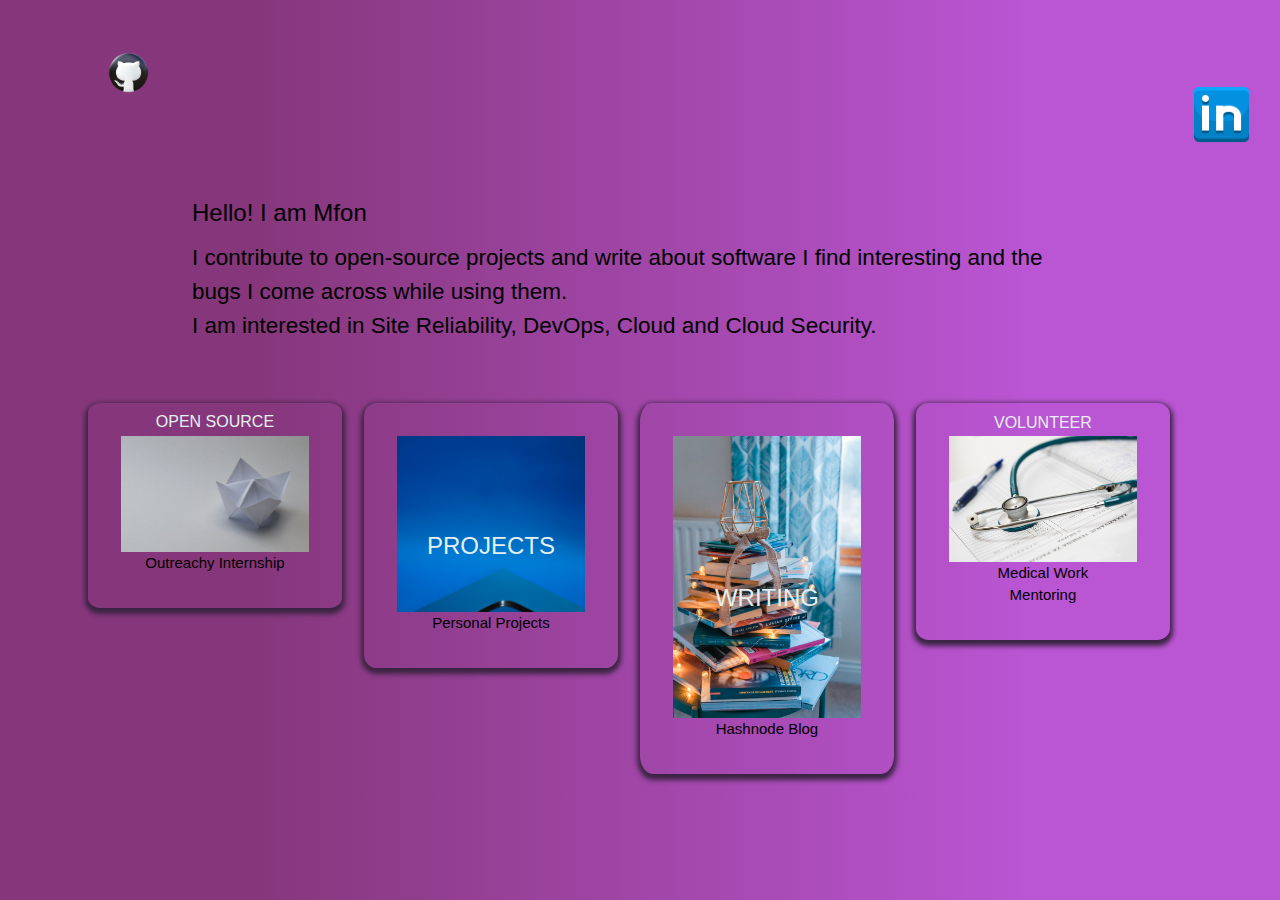
<file: index.html>
<!DOCTYPE HTML>
<html>

<head>
    <meta name="viewport" content="width=device-width, initial-scale=1, maximum-scale=1">
    <meta charset="utf-8">
    <!-- Description, Keywords and Author -->
    <meta name="description" content="">
    <meta name="author" content="">
    <title>Mfon</title>
    
    <!-- style -->
    <link href="css/css-style.css" rel="stylesheet" type="text/css">
    <!-- style -->
    <!-- font-awesome -->
    <link href="css/css-font-awesome.min.css" rel="stylesheet" type="text/css">
    <meta name="viewport" content="width=device-width, initial-scale=1">
    <link rel="stylesheet" href="https://www.w3schools.com/w3css/4/w3.css">
    <link rel="stylesheet" href="https://fonts.googleapis.com/css?family=Karma">
    <!-- font-awesome -->
    
</head>

<body>


    <header>
        
        <div class="container">
            
            <h1 id="logo">
                <a href="https://github.com/Mfonn">
                    <img class="github" src="images/github.png"></a>

                    <div class="logo2">

                <a href="https://www.linkedin.com/in/mfonnta/">
                    <img class="resume" src="images/link.png"></a>
                    </div>
            </h1>



        </div>



    </header>

<!-- !PAGE CONTENT! -->
<div class="w3-main w3-content w3-padding right" style="max-width:90%;">

    <div class="about">
        <h3>Hello! I am Mfon</h3>
        <p> I contribute to open-source projects and write about software I find interesting and the bugs I come across while using them. </p>
         <p>  I am interested in Site Reliability, DevOps, Cloud and Cloud Security.</p>
    </div>
 

    <!-- First Photo Grid-->
    <div class="w3-row-padding w3-padding-16 w3-center" id="food">
      <div class="w3-quarter box main-box" style="padding:3%;border-radius: 5%;">
        <a href="opensource.html">
        <img src="images/6(2).jpg" style="width:100%">
        <h3 class="open">Open Source</h3>
        <h3 class="inner"></h3>
        <p>Outreachy Internship</p>
        </a>
      </div>


      <div class="w3-quarter box main-box" style="padding:3%;border-radius: 5%;">
        <a href="projects.html">
        <img src="images/42.jpg" style="width:100%">
        <h3 class="inner">Projects</h3>
        <p>Personal Projects</p>
        </a>
      </div>

      <div class="w3-quarter box main-box" style="padding:3%;border-radius: 5%;">
        <a href="https://mfon.hashnode.dev/">
        <img src="images/10.jpg" style="width:100%">
        <h3 class="inner">Writing</h3>
        <p>Hashnode Blog</p>
      </a>
      </div>
      <div class="w3-quarter box main-box" style="padding:3%;border-radius: 5%;">
        <a href="volunteer.html">
        <img src="images/12.jpg" alt="Pasta and Wine" style="width:100%">
        <h3 class="open">Volunteer</h3>
        <h3 class="inner"></h3>
        <p>Medical Work</p>
        <p>Mentoring</p>
        </a>
      </div>
    </div>
  

<!-- 
      <section class="intro">
        

        <div class="left">
            <h2>Mfon here! Cats, Yoga and Anime <i class="em em-purple_heart" aria-role="presentation" aria-label="PURPLE HEART"></i></h2>
            <p>The Present is a present</p>

        </div>

        <div class="right">
            <figure class="box">
                <a href="https://mfonn.github.io/resume/">
                <img class= "resume" src="images/resume.avif">
                <figcaption class="inner">
                    <h2>Resume</span></h2>
                </figcaption>

                </a>
            </figure>

        </div>




    </section>


    <section class="party">
        
        <div class="right">

                <figure class="box">
                <a href="opensource.html">
                    <img src="images/6(2).jpg">
                    <figcaption class="inner">
                        <h2>Open<span> Source</span></h2>

                        <p>Outreachy Internship</p>

                    </figcaption>
                    </a>
                </figure>

                 <figure class="box">
                    <img src="images/3.jpg">
                    <figcaption class="inner">
                        <h2>Art<span> And Culture</span></h2>

                        <p>Artists to look out for</p>

                    </figcaption>
                </figure> -->

                <!-- <figure class="box youtube">
                    <img src="images/42.jpg">
                    <figcaption class="inner">
                        <h2>Projects</span></h2>

                        <p>Personal Projects</p>

                    </figcaption>
                </figure>

                <figure class="box">
                    <img src="images/1.jpg">
                    <figcaption class="inner">
                        <h2>Community</span></h2>

                        <p>Building OpenSource Community</p>

                    </figcaption>
                </figure>  -->
<!-- 
                <figure class="box">
                    <img src="images/6.jpg">
                    <figcaption class="inner">
                        <h2>Netflix<span> & Chill</span></h2>

                        <p>Best shows on right now</p>

                    </figcaption>
                </figure> -->
<!-- 
                <figure class="box">
                    <img src="images/7.jpg">
                    <figcaption class="inner">
                        <h2>Cats<span> CAts caTS</span></h2>

                        <p>All about Cats</p>

                    </figcaption>
                </figure> -->

                <!-- <figure class="box">
                    <img src="images/8.jpg">
                    <figcaption class="inner">
                        <h2>Body<span> & Beauty</span></h2>

                        <p>Loving Myself</p>

                    </figcaption>
                </figure> -->

                <!-- <figure class="box">
                    <img src="images/9.jpg">
                    <figcaption class="inner">
                        <h2>An<span>ime</span></h2>

                        <p>Personal Best</p>

                    </figcaption>
                </figure> -->


            </div>




<!--            <div class="right">

                <figure class="box">
                    <img src="images/10.jpg">
                    <figcaption class="inner">
                        <h2>Book<span> Lover</span></h2>

                        <p>Book Clubs around you</p>

                    </figcaption>
                </figure> 

                <figure class="box">
                    <img src="images/10.jpg">
                    <figcaption class="inner">
                        <h2>Writing</span></h2>

                        <p>Hashnode Blog</p>

                    </figcaption>
                </figure>

                <figure class="box">
                    <img src="images/12.jpg">
                    <figcaption class="inner">
                        <h2> Volunteer </span></h2>

                        <p>Medical Life</p>

                    </figcaption>
                </figure>

                <figure class="box">
                    <img src="images/13.jpg">
                    <figcaption class="inner">
                        <h2>Music<span> Lover</span></h2>

                        <p>Let me hook you up</p>

                    </figcaption>
                </figure> -->

                <!-- <figure class="box">
                    <img src="images/14.jpg">
                    <figcaption class="inner">
                        <h2>Magazines<span> & News</span></h2>

                        <p>Stay updated on the latest</p>

                    </figcaption>
                </figure> -->

                <!-- <figure class="box">
                    <img src="images/15.jpg">
                    <figcaption class="inner">
                        <h2>Dance<span> & Party</span></h2>

                        <p>TGIF!</p>

                    </figcaption>
                </figure> -->
<!-- 
                <figure class="box">
                    <img src="images/2.jpg">
                    <figcaption class="inner">
                        <h2>Bar<span> Tending</span></h2>

                        <p>Bartending Gigs</p>

                    </figcaption>
                </figure> 

            


            </div>




        </section> -->






   

<script>
    

    var menuBtn = document.getElementById("menuBtn");
    var sidebar = document.getElementById("sidebar");

    sidebar.style.top = '-100%';
    menuBtn.onclick = function () {
        if (sidebar.style.top == '-100%'){
            sidebar.style.top = '0'
        }
        else {
            sidebar.style.top = '-100%'
        }
    }


</script>




</body>

</html>
</file>
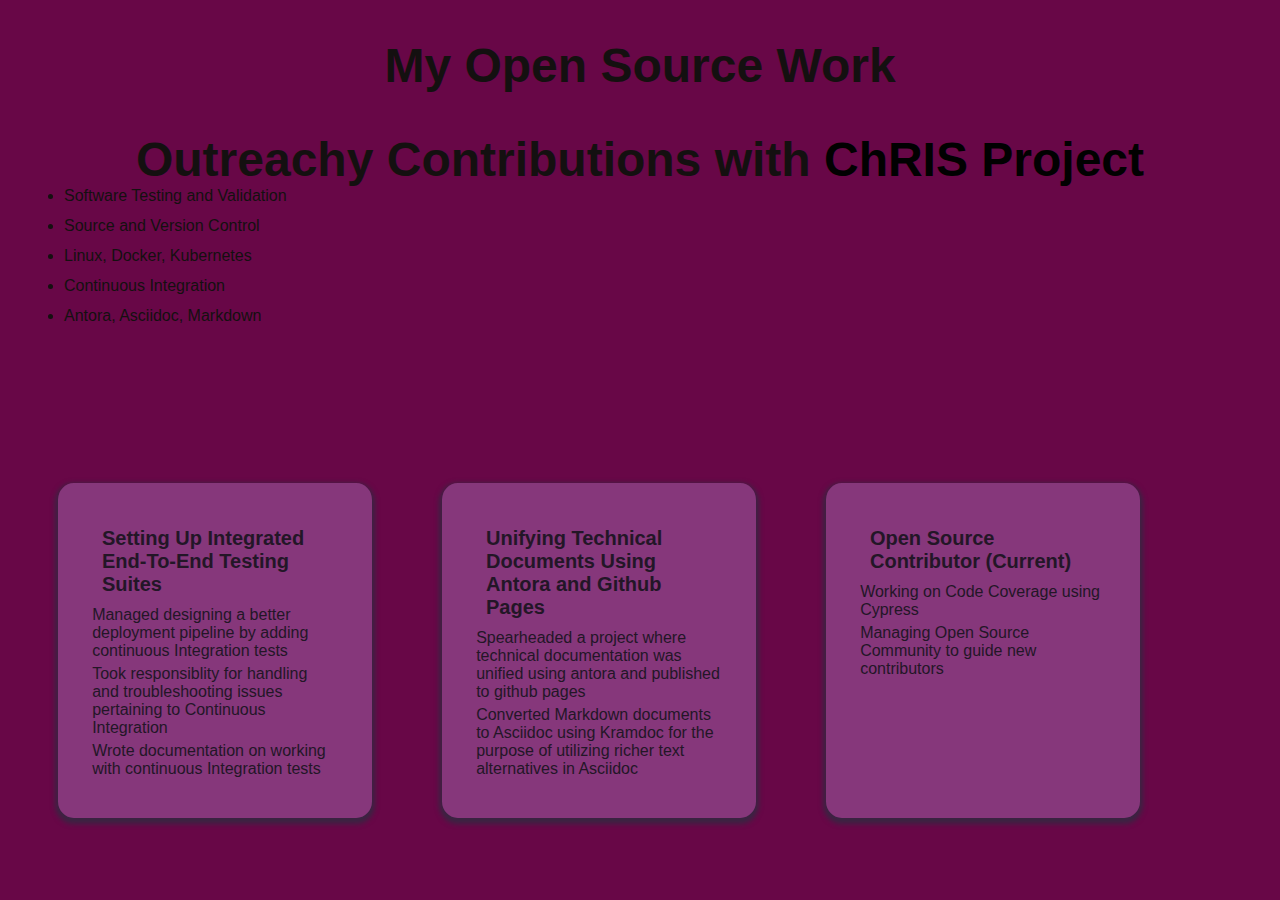
<file: opensource.html>
<!DOCTYPE html>
<html lang="en">
<head>
    <meta charset="UTF-8">
    <meta http-equiv="X-UA-Compatible" content="IE=edge">
    <meta name="viewport" content="width=device-width, initial-scale=1.0">
    <link href="css/css-style.css" rel="stylesheet" type="text/css">
    <link href="css/opensource.css" rel="stylesheet" type="text/css">
    <!-- style -->
    <!-- font-awesome -->
    <link href="css/css-font-awesome.min.css" rel="stylesheet" type="text/css">
    <title>Open Source Work</title>
</head>
<body>
    <h1 class="header"> My Open Source Work</h1>

    <h2 class="baby_header"> Outreachy Contributions with<a href="http://chrisproject.org/"> ChRIS Project</a></h2>
    <ul class="list">
        <li>Software Testing and Validation</li>
        <li>Source and Version Control</li>
        <li>Linux, Docker, Kubernetes</li>
        <li>Continuous Integration</li>
        <li>Antora, Asciidoc, Markdown</li>
    </ul>



    <div class="w3-main w3-content w3-padding right" style="max-width:90%;margin-top:100px;">

        <!-- First Photo Grid-->
        <div class="w3-row-padding w3-padding-16 w3-center" id="food">
          <div class="w3-quarter box main-box" style="padding:3%">
       
            <h3 class="setup">Setting Up Integrated End-To-End Testing Suites</h3>
            <p class="words">Managed designing a better deployment pipeline by adding continuous Integration
                tests </p>
                <p class="words">Took responsiblity for handling and troubleshooting issues pertaining to Continuous Integration</p>
                <p class="words">Wrote documentation on working with continuous Integration tests</p>
          </div>

            <div class="w3-quarter box main-box" style="padding:3%">
              <h3 class="setup">Unifying Technical Documents Using Antora and Github Pages</h3>
              <p class="words">Spearheaded a project where technical documentation was unified using antora and published to github pages </p>

             <p class="words">Converted Markdown documents to Asciidoc using Kramdoc for the purpose of utilizing richer text alternatives in Asciidoc</p>
            </div>

                <div class="w3-quarter box main-box" style="padding:3%">
                  <h3 class="setup">Open Source Contributor (Current)</h3>
                  <p class="words">Working on Code Coverage using Cypress</p>
                  <p class="words">Managing Open Source Community to guide new contributors</p>
                </div>
                </div>
    
</body>
</html>
</file>
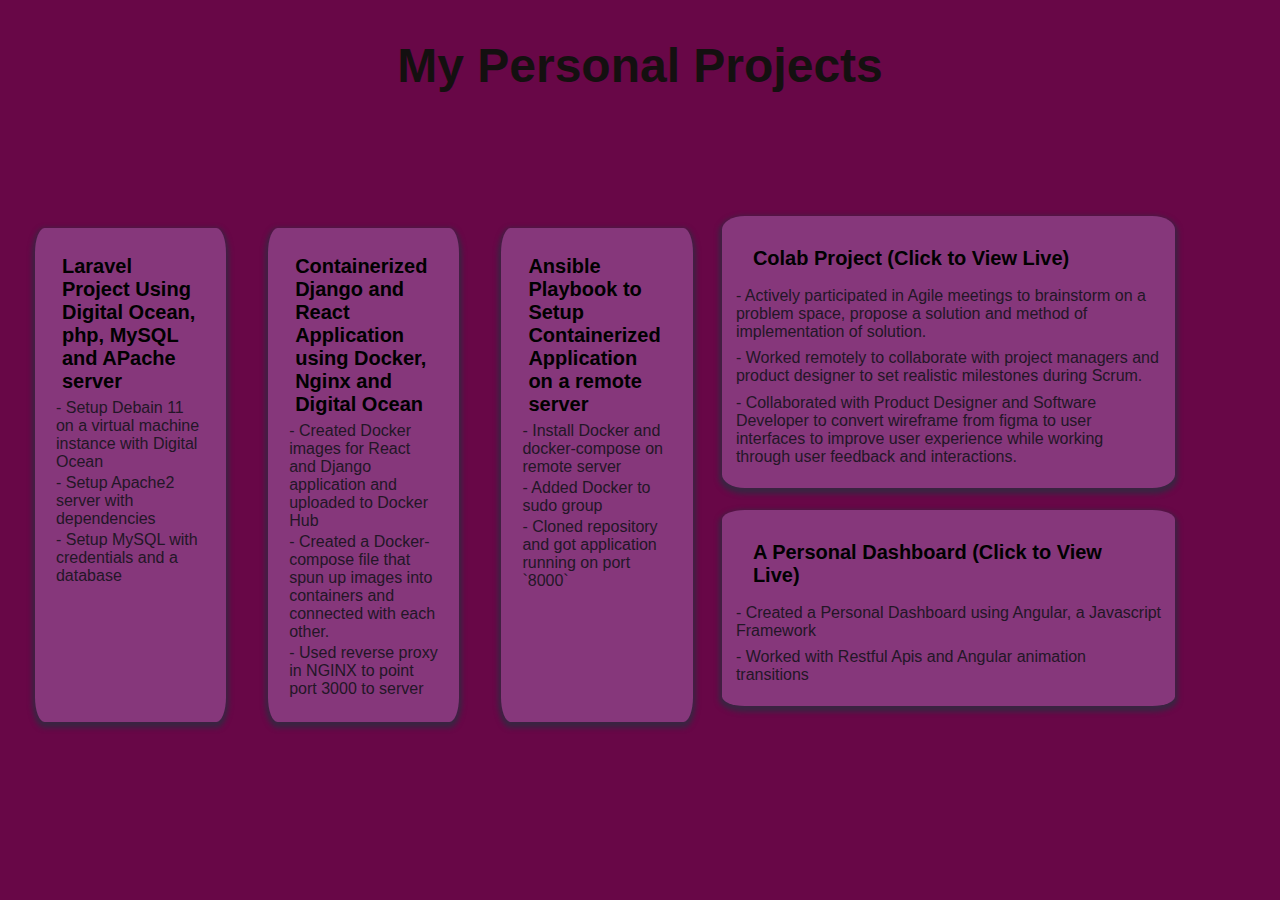
<file: projects.html>
<!DOCTYPE html>
<html lang="en">
<head>
    <meta charset="UTF-8">
    <meta http-equiv="X-UA-Compatible" content="IE=edge">
    <meta name="viewport" content="width=device-width, initial-scale=1.0">
    <link href="css/css-style.css" rel="stylesheet" type="text/css">
    <link href="css/opensource.css" rel="stylesheet" type="text/css">
    <link href="css/projects.css" rel="stylesheet" type="text/css">
    <!-- style -->
    <!-- font-awesome -->
    <link href="css/css-font-awesome.min.css" rel="stylesheet" type="text/css">
    <title>Personal Projects</title>
</head>
<body>
    <h1 class="header"> My Personal Projects

    </h1>


    <div class="w3-main w3-content w3-padding right" style="max-width:90%;margin-top:100px;">

        <!-- First Photo Grid-->
        <div class="w3-row-padding w3-padding-16 w3-center" id="food">

          <div class="newone">

          <div class="w3-quarter box main-box" style="padding:3%">
            <h3 class="setup"><a href="https://github.com/Mfonn/altsch_mini_project">Laravel Project Using Digital Ocean, php, MySQL and APache server</a></h3>
            <p class="words">- Setup Debain 11 on a virtual machine instance with Digital Ocean</p>
            <p class="words">- Setup Apache2 server with dependencies</p>
            <p class="words">- Setup MySQL with credentials and a database</p>
          </div>


          <div class="w3-quarter box main-box" style="padding:3%">
            <h3 class="setup"><a href="https://github.com/Mfonn/hng2">Containerized Django and React Application using Docker, Nginx and Digital Ocean</a></h3>
            <p class="words">- Created Docker images for React and Django application and uploaded to Docker Hub</p>
            <p class="words">- Created a Docker-compose file that spun up images into containers and connected with each other.</p>
            <p class="words">- Used reverse proxy in NGINX to point port 3000 to server</p>
          </div>

          <div class="w3-quarter box main-box" style="padding:3%">
            <h3 class="setup"><a href="https://github.com/Mfonn/Ansible-ChRIS">Ansible Playbook to Setup Containerized Application on a remote server</a></h3>
            <p class="words">- Install Docker and docker-compose on remote server</p>
            <p class="words">- Added Docker to sudo group</p>
            <p class="words">- Cloned repository and got application running on port `8000`</p>
          </div>
         
          </div>

          <div class="new">
             <div class="w3-quarter box main-box" style="padding:3%">
       
            <h3 class="setup"><a href="https://www.joincolab.io/projects/eyecare">Colab Project (Click to View Live)</a></h3>

            

            <p class="words">- Actively participated in Agile meetings to brainstorm on a problem space, propose
                a solution and method of implementation of solution.</p>
                <p class="words">- Worked remotely to collaborate with project managers and product designer to set
                    realistic milestones during Scrum.</p>
                <p class="words">
                    - Collaborated with Product Designer and Software Developer to convert wireframe
                    from figma to user interfaces to improve user experience while working through
                    user feedback and interactions.</p>
          </div>

           <div class="w3-quarter box main-box" style="padding:3%">
              <h3 class="setup"><a href="https://mfonn.github.io/My-personal-dashboard">A Personal Dashboard (Click to View Live)</a></h3>
              <p class="words">- Created a Personal Dashboard using Angular, a Javascript Framework </p>

             <p class="words">- Worked with Restful Apis and Angular animation transitions</p>
            
            </div>
          </div>
<!-- 
          <div class="new">
            <div class="w3-quarter box main-box" style="padding:3%">
              <h3 class="setup"><a href="https://mfonn.github.io/demorepo/">SwapsFx Project (Click to view live)</a></h3>
              <p class="words">Spun up webpage from design wireframes using Angular </p>
            </div>
 -->

          </div>
       

          




              
<!-- 
                <div class="w3-quarter box main-box" style="padding:3%">
                  <h3 class="setup">Community Builder</h3>
                  <p class="words"></p>
                  <p class="words">Managing Open Source Community to guide new contributors</p>
                </div>
                </div> -->
    
</body>
</html>
</file>
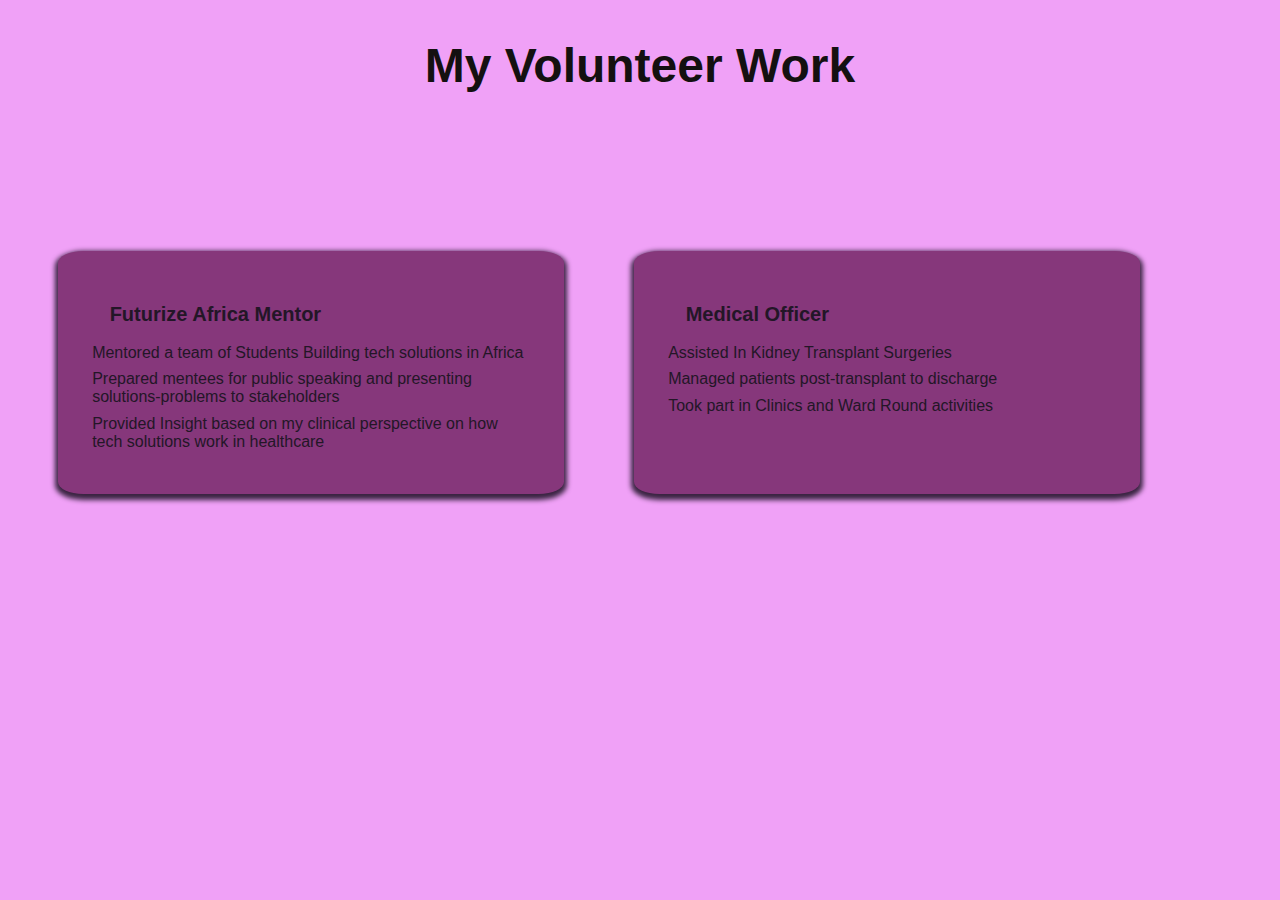
<file: volunteer.html>
<!DOCTYPE html>
<html lang="en">
<head>
    <meta charset="UTF-8">
    <meta http-equiv="X-UA-Compatible" content="IE=edge">
    <meta name="viewport" content="width=device-width, initial-scale=1.0">
    <link href="css/css-style.css" rel="stylesheet" type="text/css">
    <link href="css/opensource.css" rel="stylesheet" type="text/css">
    <link href="css/volunteer.css" rel="stylesheet" type="text/css">
    <!-- style -->
    <!-- font-awesome -->
    <link href="css/css-font-awesome.min.css" rel="stylesheet" type="text/css">
    <title>Volunteer</title>
</head>
<body>
    <h1 class="header"> My Volunteer Work</h1>


    <div class="w3-main w3-content w3-padding right" style="max-width:90%;margin-top:100px;">

        <!-- First Photo Grid-->
        <div class="w3-row-padding w3-padding-16 w3-center" id="food">
          <div class="w3-quarter box main-box" style="padding:3%">
       
            <h3 class="setup">Futurize Africa Mentor</h3>
            <p class="words">Mentored a team of Students Building tech solutions in Africa</p>
                <p class="words">Prepared mentees for public speaking and presenting solutions-problems to stakeholders</p>
                <p class="words">Provided Insight based on my clinical perspective on how tech solutions work in healthcare</p>
          </div>

            <div class="w3-quarter box main-box" style="padding:3%">
              <h3 class="setup">Medical Officer</h3>
              <p class="words"> Assisted In Kidney Transplant Surgeries </p>

             <p class="words">Managed patients post-transplant to discharge</p>
             <p class="words">Took part in Clinics and Ward Round activities</p>
            
            </div>
<!-- 
                <div class="w3-quarter box main-box" style="padding:3%">
                  <h3 class="setup">Community Builder</h3>
                  <p class="words"></p>
                  <p class="words">Managing Open Source Community to guide new contributors</p>
                </div>
                </div> -->
    
</body>
</html>
</file>
<file: css/css-style.css>
*{
  margin: 0;
  padding: 0;
  box-sizing: border-box;
}

body{
    font-family: "Open Sans", sans-serif;
    background-image: linear-gradient(to right, #86377b 20%, #ba55d3 80%);

}


/*================================ Global ================================*/

a {
  text-decoration: none;
  outline: none;
  color: #010101;
  transition-delay: 0s;
  transition-duration: 0.6s;
  transition-property: all;
  transition-timing-function: ease;
}

a:hover{
  color: #7176FF;
}


#logo{
  font-size: 5rem;
  font-weight: normal;
  letter-spacing: -35px;
  margin-left: 7rem;
}

#logo a{
  color: #000;
}



.logo2{
  text-align: right;
  margin-right: 2rem;
  margin-top: -6%;
}

#logo2 a{
  color: #000;
}


#sidebar{
  width: 100%;
  height: 100vh;
  position: fixed;
  top: -100%;
  right: 0;
  background: rgba(255, 255, 255, 0.8);
  z-index: 2;
  transition: 0.5s;
}

nav ul{
  width: 100%;
  height: 100%;
  display: flex;
  flex-direction: column;
  justify-content: center;
  align-items: center;
  text-align: center;
}

nav ul li{
  list-style: none;
  margin: 10px 0;
}

nav ul li a{
  text-decoration: none;
  border-style: none;
  color: #404040;
  font-size: 5rem;
  font-weight: 800;
}


#menuBtn{
  font-size: 30px;
  position: fixed;
  top: 35px;
  right: 100px;
  z-index: 2;
  cursor: pointer;

}

.github {
  width: 4%;
}

.github:hover {
  width: 40px;
}

.resume {
  width: 5%;
}

.resume:hover {
  width: 50px;
}

.about {
  border-radius: 5%;
  width: 80%;
  margin: auto;
  margin-bottom: 4%;
  font-size: 1.5rem;

}

.intro{
  display: flex;
  flex-direction: row;
  justify-content: space-between;
  align-items: center;
  margin: 3rem 7rem 2rem 7rem;

}

.intro .left{
  width: 48.8%;
  padding: 1rem 0 0 2rem;
  margin: 0;
}

.intro .left h2{
  font-size: 46px;
  line-height: 53px;
  color:  #404040;
  font-weight: 800;
  padding-bottom: 20px;
}

.intro .left span{
  color: #7176FF;
  font-size: 80px;
  display: block;
  padding-bottom: 15px;
}

.intro .left p{
  color:  #454545;
  font-size: 20px;
  line-height: 30px;
}


.intro .right{
  width: 48.8%;
}


.volunteer {
 margin-right: 0%;
}

.main-box {
  box-shadow: 0px 3px 5px 3px #3a2442;
  padding: 3%;
}

.open {
  top: -46% !important;
  font-size: 16px !important;
  position: absolute;
  top: 0;
  left: 0;
  width: 100%;
  height: 100%;
  display: flex;
  flex-direction: column;
  justify-content: center;
  text-align: center;
  background-color: rgba(58, 52, 42, 0);
  text-transform: uppercase;
  transition: background-color 0.35s;
  color: #E4F0F1;
}

.right .box{
  position: relative;
}

.right .box img{
  width: 100%;
  display: block;
  opacity: 1;
  transition: opacity 0.35s;
}

.right .box:hover img{
  opacity: 0.4;
}
.right .box .inner{
  position: absolute;
  top: 0;
  left: 0;
  width: 100%;
  height: 100%;
  display: flex;
  flex-direction: column;
  justify-content: center;
  text-align: center;
  background-color: rgba(58, 52, 42, 0);
  text-transform: uppercase;
  transition: background-color 0.35s;
  color: #E4F0F1;

}
.right .box:hover .inner{
  background-color: rgba(58, 52, 42, 0);
}

.right .box .inner::before{
  position: absolute;
  top: 30px;
  left: 30px;
  right: 30px;
  bottom: 30px;
  border: 1px solid #fff;
  content: "";
}

.right .box .inner h2{
  font-weight: 400;
  word-spacing: -0.15em;
  margin: 0 0 10px 0;
  transform: translate3d(0, 100%, 0);
  transition: transform 0.35s;
}


.right .box:hover .inner h2{
  transform: translate3d(0, 0, 0 );

}
.right .box .inner h2 span{
  font-weight: 800;
}

.right .box .inner p{
  font-size: 16px;
  line-height: 22px;
  letter-spacing: 1px;
}

.right .box .inner::before,
.right .box .inner p{
  font-weight: 400;
  opacity: 0;
  transform: scale(0);
  transition: opacity 0.35s, transform 0.35s;
}


.right .box:hover .inner::before,
.right .box:hover .inner p{
  opacity: 1;
  transform: scale(1);
}

.party{
  margin: 0 7rem 7rem 7rem;
  display: flex;
  flex-direction: row;
  justify-content: space-between;

}

.party .right{
  width: 48.8%;
}

.party .right .box{
  margin-bottom: 2rem;
}

#footer{
  display: flex;
  flex-direction: column;
  justify-content: center;
  align-items: center;
  text-align: center;
  padding: 10rem 0;
  background: #fff;
}

#footer #logo{
  margin: 0;
}

#footer-nav ul{
  display: flex;
  flex-direction: row;
  justify-content: center;
  align-items: center;
  text-align: center;
  padding-bottom: 15px;
}

#footer-nav ul li a{
  font-size: 1.2rem;
  font-weight: 300;
  color:  #9d9d9d;
  padding: 0 10px;
}

#footer-icon{
  display: flex;
  flex-direction: row;
  justify-content: center;
  align-items: center;
  text-align: center;
  padding-bottom: 20px;
}

#footer-icon li{
  list-style: none;
  padding: 0 10px;
}

#footer-icon li i{
  display: block;
  width: 42px;
  height: 42px;
  background: #bbbbbb;
  color: #fff;
  line-height: 42px;
  font-size: 20px;
  border-radius: 100%;
  text-align: center;
  cursor: pointer;
}

#footer-icon li i:hover{
  background: #7176FF;
}

.copy-right{
  color: #bbbbbb;
}

.w3-main, .w3-content, .w3-padding, .right {
  margin-top: 1%;
}




/*=============================== Responsive ===========================*/


@media screen and (min-width: 900px){
  .w3-quarter {
    width: 23% !important;
    margin-right: 2%;
  }

 .newone {
  display: flex;

} 
  
}



@media screen and (max-width: 987px){

      #logo{
      margin-left: 3rem;
    }


    #menuBtn{
  
      position: fixed;
      top: 35px;
      right: 50px;


    }

    .intro{

      margin: 3rem 3rem 2rem 3rem;

    }

    .intro .left{
      
      padding: 0 0 0 0;
      
    }

    .intro .left h2{
      font-size: 37px;
      line-height: 45px;
    }

    .intro .left span{
    
      font-size: 65px;
     
    }

    .intro .left p{
     
      font-size: 18px;
      line-height: 30px;
    }

    .party{
      margin: 0 3rem 7rem 3rem;
    

    }

    .github {
      width: 12%;
    }

    .resume {
      width: 8%;
      margin-top: -18%;
    }

    .w3-main, .w3-content, .w3-padding, .right {
      margin-top: -35px;
    }

    .open {
      display: none;
    }

    .w3-quarter {
      margin-bottom: 20%;
    }
}



@media screen and (max-width: 768px){



      #logo{
        font-size: 4rem;
        letter-spacing: -30px;
        margin-left: 2rem;
      }

      nav ul li{
  
        margin: 7px 0;
      }

      nav ul li a{
        font-size: 3rem;
      }


      #menuBtn{
        top: 35px;
        right: 45px;
        

      }

      .intro{

        flex-direction: column;
        justify-content: flex-start;
        align-items: flex-start;
        margin: 3rem 3rem 2rem 3rem;

      }

      .intro .left{
        width: 90%;
        padding: 0 0 0 0;
        margin-bottom: 2rem;
      }

      .intro .right{
        width: 100%;
      }


      .party{
        margin: 0 3rem 7rem 3rem;
        display: flex;
        flex-direction: column;
        justify-content: flex-start;

      }

      .party .right{
        width: 100%;
      }

    
}



@media screen and (max-width: 431px){

      #logo{
        font-size: 3.5rem;
        letter-spacing: -25px;
        margin-left: 1rem;
      }

      nav ul li{
  
        margin: 7px 0;
      }

      nav ul li a{
        font-size: 3rem;
      }


      #menuBtn{
        top: 30px;
        right: 30px;
        

      }

      .intro{

        margin: 3rem 1rem 2rem 1rem;

      }

      

      .party{
        margin: 0 1rem 7rem 1rem;
    

      }


}
</file>
<file: css/opensource.css>
body {
    color: #141010;
    background-color: #680747;
    background-image: none;
}

.header {
    text-align: center;
    margin-top: 3%;
    font-size: 48px;
}

.baby_header {
    text-align: center;
    margin-top: 3%;
    font-size: 48px;
}

.skills {
    margin-left: 5%;
    margin-top: 2%;
    margin-bottom: 2%;
    font-size: 27px;
}

ul {
    margin-left: 5%;
}

li {
    margin-bottom: 1%;
}

.w3-quarter {
    margin: 5%;
}

.w3-quarter, .box, .main-box {
    border-radius: 5%;
    background-color: #86377b;
    color: #231627;
}

.main-box:hover {
    opacity: 1;
}

.words {
    margin-bottom: 2%;
}

.setup {
    font-size: 20px;
    margin: 4%;
}

.w3-quarter {
    width: 100% !important;
    margin-right: 1%;
  }


@media screen and (min-width: 900px) {
    .w3-row-padding, .w3-padding-16, .w3-center {
        display: flex;
    }
    
}





@media screen and (max-width: 900px){
    .w3-quarter {
      width: 96% !important;
      margin-right: 1%;
      margin-bottom: 20%;
    }

    * {
        margin: 5%;
    }

    .header {
        margin-top: 17%;
        font-size: 28px;
    }

    .baby_header {
        text-align: center;
        margin-top: 3%;
        font-size: 11px;
    }
    
  }
</file>
<file: css/projects.css>
@media screen and (min-width: 900px) {
    .w3-row-padding, .w3-padding-16, .w3-center {
        display: flex;
    }
    
}



@media screen and (max-width: 900px) {
    .header {
        margin-top: 10%;
        font-size: 33px;
        text-align: center;
    }
    
}
</file>
<file: css/volunteer.css>
body {
    background-color: #F0A1F7 !important;
}


@media screen and (min-width: 900px){
    .w3-quarter {
      width: 45% !important;
      margin-right: 1%;
    }
        .w3-row-padding, .w3-padding-16, .w3-center {
            display: flex;
        }

    
  }
</file>
